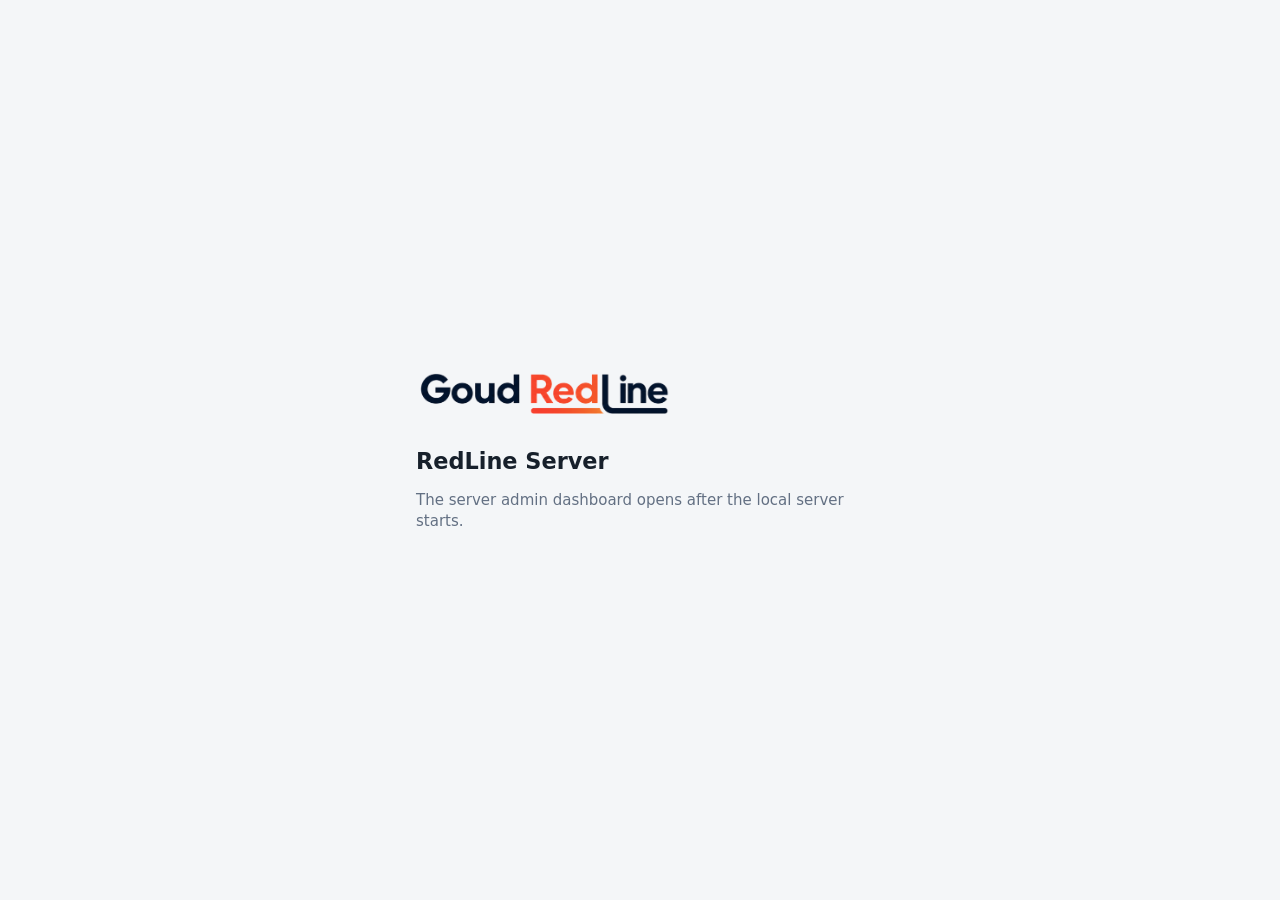
<file: server-app/tauri-assets/index.html>
<!doctype html>
<html lang="en">
  <head>
    <meta charset="utf-8" />
    <meta name="viewport" content="width=device-width, initial-scale=1" />
    <title>RedLine Server</title>
    <style>
      :root {
        color-scheme: light;
        --font-ui: Inter, ui-sans-serif, system-ui, -apple-system, BlinkMacSystemFont, "Segoe UI", sans-serif;
        --bg: #f4f6f8;
        --ink: #17202b;
        --muted: #637083;
      }
      * {
        box-sizing: border-box;
      }
      body {
        margin: 0;
        min-height: 100vh;
        display: grid;
        place-items: center;
        background: var(--bg);
        color: var(--ink);
        font: 15px/1.45 var(--font-ui);
      }
      main {
        width: min(100%, 32rem);
        padding: 2rem;
      }
      img {
        width: min(260px, 75vw);
        height: auto;
        margin-bottom: 0.75rem;
      }
      h1 {
        margin: 0 0 0.75rem;
        font-size: 1.4rem;
      }
      p {
        margin: 0;
        color: var(--muted);
      }
    </style>
  </head>
  <body>
    <main>
      <img src="branding/redline-logo.png" alt="RedLine" />
      <h1>RedLine Server</h1>
      <p>The server admin dashboard opens after the local server starts.</p>
    </main>
  </body>
</html>
</file>
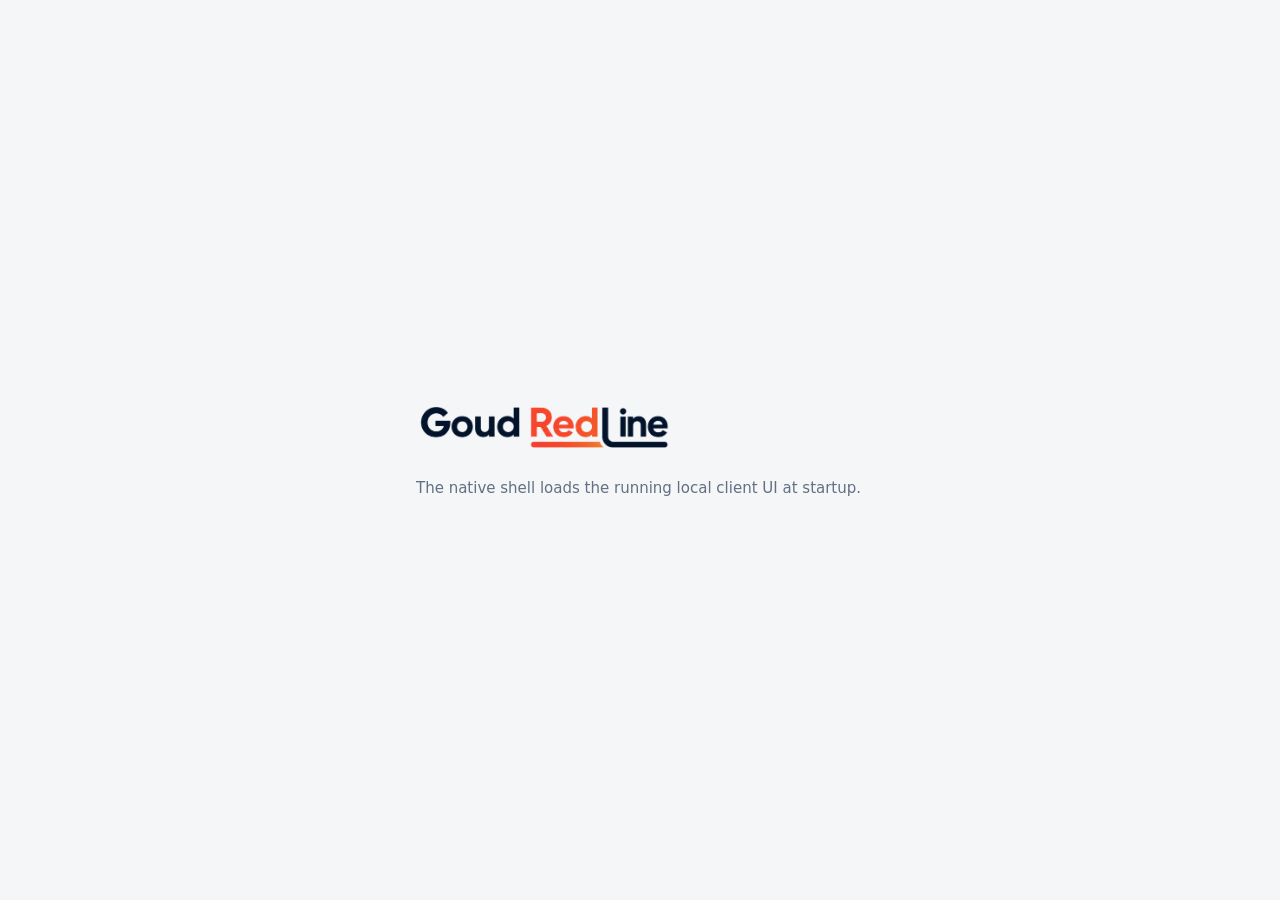
<file: clients/app/tauri-assets/index.html>
<!doctype html>
<html lang="en">
  <head>
    <meta charset="utf-8" />
    <meta name="viewport" content="width=device-width, initial-scale=1" />
    <title>RedLine</title>
    <style>
      :root {
        color-scheme: light;
        --font-ui: Inter, ui-sans-serif, system-ui, -apple-system, BlinkMacSystemFont, "Segoe UI", sans-serif;
        --bg: #f4f6f8;
        --ink: #17202b;
        --muted: #637083;
      }
      * {
        box-sizing: border-box;
      }
      body {
        margin: 0;
        min-height: 100vh;
        display: grid;
        place-items: center;
        background: var(--bg);
        color: var(--ink);
        font: 15px/1.45 var(--font-ui);
      }
      main {
        width: min(100%, 32rem);
        padding: 2rem;
      }
      img {
        width: min(260px, 75vw);
        height: auto;
        margin-bottom: 0.75rem;
      }
      p {
        margin: 0;
        color: var(--muted);
      }
    </style>
  </head>
  <body>
    <main>
      <img src="branding/redline-logo.png" alt="RedLine" />
      <p>The native shell loads the running local client UI at startup.</p>
    </main>
  </body>
</html>
</file>
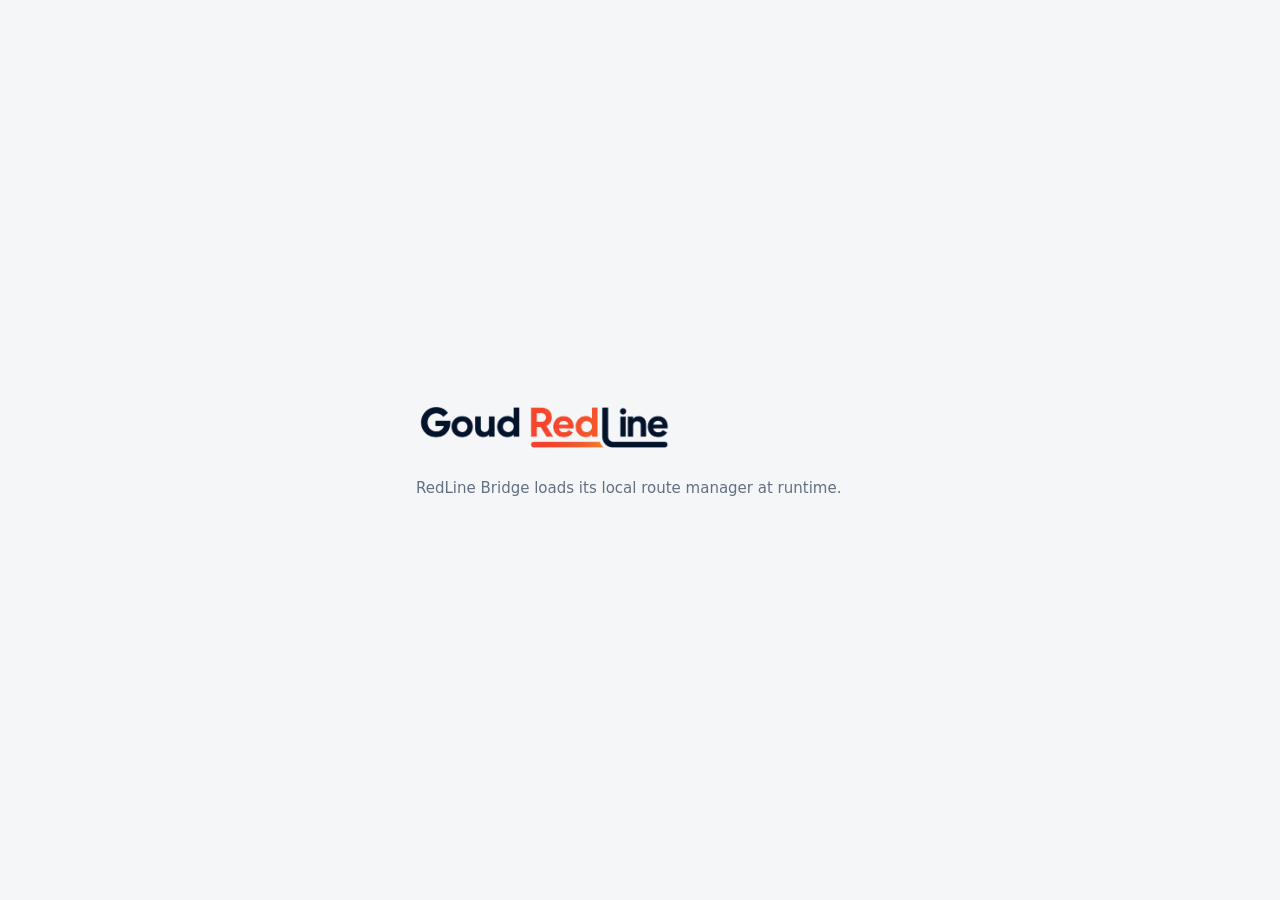
<file: clients/bridge-app/tauri-assets/index.html>
<!doctype html>
<html lang="en">
  <head>
    <meta charset="utf-8" />
    <meta name="viewport" content="width=device-width, initial-scale=1" />
    <title>RedLine Bridge</title>
    <style>
      :root {
        color-scheme: light;
        --font-ui: Inter, ui-sans-serif, system-ui, -apple-system, BlinkMacSystemFont, "Segoe UI", sans-serif;
        --bg: #f4f6f8;
        --ink: #17202b;
        --muted: #637083;
      }
      * {
        box-sizing: border-box;
      }
      body {
        margin: 0;
        min-height: 100vh;
        display: grid;
        place-items: center;
        background: var(--bg);
        color: var(--ink);
        font: 15px/1.45 var(--font-ui);
      }
      main {
        width: min(100%, 32rem);
        padding: 2rem;
      }
      img {
        width: min(260px, 75vw);
        height: auto;
        margin-bottom: 0.75rem;
      }
      p {
        margin: 0;
        color: var(--muted);
      }
    </style>
  </head>
  <body>
    <main>
      <img src="branding/redline-logo.png" alt="RedLine" />
      <p>RedLine Bridge loads its local route manager at runtime.</p>
    </main>
  </body>
</html>
</file>
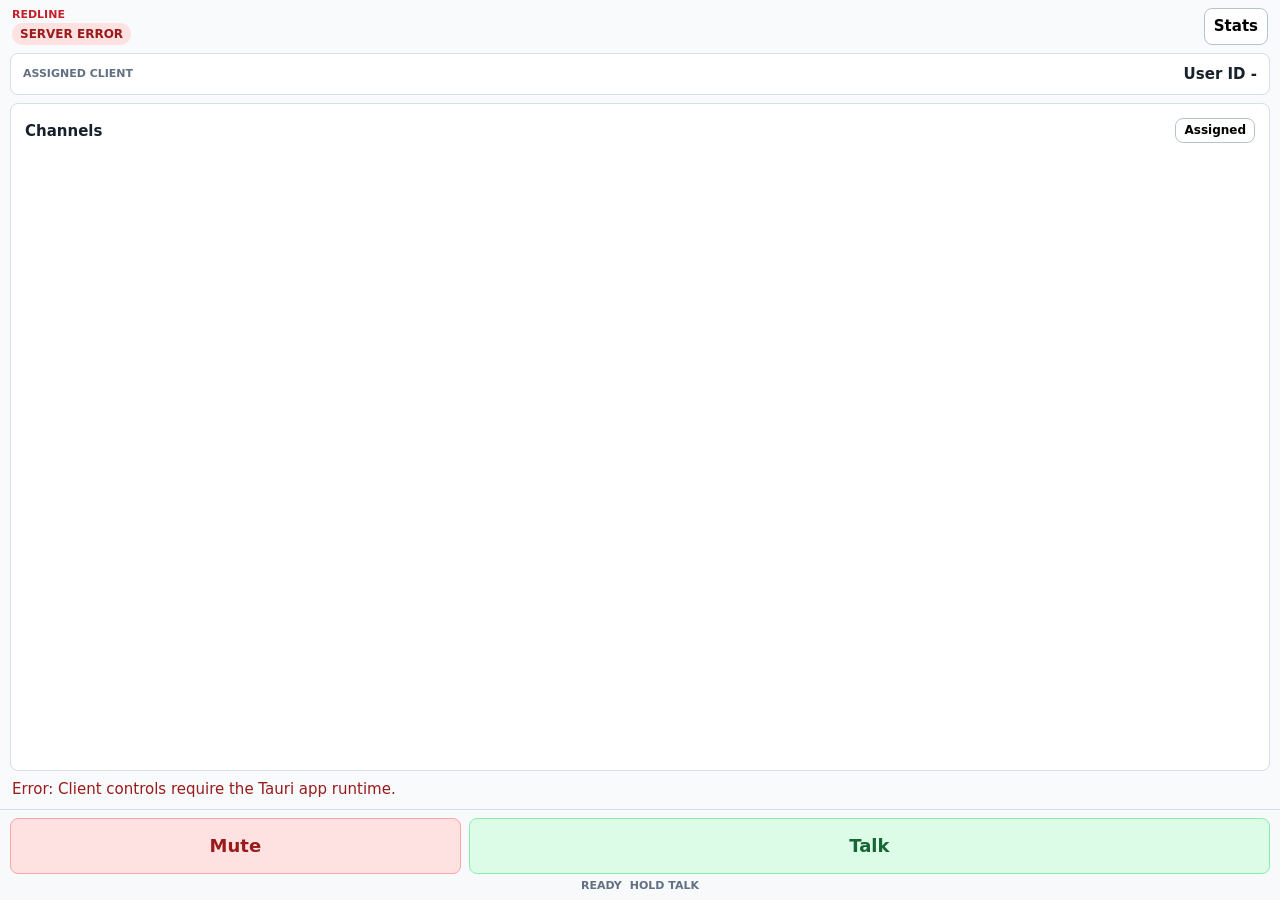
<file: clients/app/tauri-assets/client-controls.html>
<!doctype html>
<html lang="en">
  <head>
    <meta charset="utf-8" />
    <meta name="viewport" content="width=device-width, initial-scale=1, viewport-fit=cover" />
    <title>RedLine Operator Console</title>
    <script>
      try {
        const params = new URLSearchParams(window.location.search);
        if (params.get("mobile") === "1" || sessionStorage.getItem("intercom-mobile-shell") === "1") {
          document.documentElement.classList.add("mobile-shell-controls");
        }
      } catch (_) {}
    </script>
    <link rel="stylesheet" href="client-controls.css" />
  </head>
  <body>
    <div id="tally-halo" class="tally-halo" aria-hidden="true"></div>
    <main class="phone-shell operator-console">
      <header class="topbar">
        <div class="client-heading">
          <span class="eyebrow">RedLine</span>
          <h1 id="client-title" hidden>Client</h1>
          <div class="status-line">
            <span id="status-tag" class="tag offline">connecting</span>
          </div>
        </div>
        <nav class="top-actions" aria-label="Console actions">
          <button id="stats-open" type="button">Stats</button>
          <button id="settings-open" type="button" hidden>Runtime</button>
          <button id="setup-open" type="button" hidden>Setup</button>
        </nav>
      </header>

      <section class="identity-card" aria-label="Assigned client">
        <span class="identity-label">Assigned Client</span>
        <strong id="identity-card-value" class="identity-value">User ID -</strong>
      </section>

      <section id="lockout-strip" class="event-strip warning-strip" hidden>
        <strong>Limited controls</strong>
        <span id="lockout-summary" class="muted"></span>
      </section>

      <section id="alerts-panel" class="event-strip alerts-panel" hidden>
        <div class="section-title">
          <h2>Active Alerts</h2>
          <span id="alerts-summary" class="muted"></span>
        </div>
        <div id="alerts" class="alert-list"></div>
      </section>

      <section id="cue-panel" class="event-strip cue-panel" hidden>
        <div class="section-title">
          <h2>IFB / Calls</h2>
          <span id="cue-summary" class="muted"></span>
        </div>
        <div id="cue-list" class="cue-list"></div>
      </section>

      <section class="channels-panel">
        <div class="section-title">
          <h2>Channels</h2>
          <div class="channel-view-controls">
            <span id="route-summary" class="muted"></span>
            <button id="channel-view-toggle" class="compact-toggle" type="button" aria-pressed="false">Assigned</button>
          </div>
        </div>
        <div id="channel-list" class="channel-list"></div>
      </section>

      <p id="message" class="muted" role="status"></p>

      <div class="bottom-dock">
        <div id="bottom-special" class="bottom-special" hidden>
          <div class="section-title dock-title">
            <h2>Server Buttons</h2>
            <span id="button-summary" class="muted"></span>
          </div>
          <div id="buttons" class="special-buttons"></div>
        </div>
        <div class="bottom-controls">
          <button id="mute" class="control-button mute-button" type="button">Mute</button>
          <button id="talk" class="control-button talk-button-main" type="button">Talk</button>
        </div>
        <div class="dock-status">
          <span id="operator-state">Ready</span>
          <span id="connection-label">Hold Talk</span>
        </div>
      </div>

      <div id="stats-modal" class="modal" hidden>
        <div class="modal-panel" role="dialog" aria-modal="true" aria-labelledby="stats-title">
          <div class="modal-head">
            <h2 id="stats-title">Runtime Stats</h2>
            <button id="stats-close" type="button">Close</button>
          </div>
          <section class="stats-grid">
            <div><span>User</span><strong id="user"></strong></div>
            <div><span>Name</span><strong id="name-label"></strong></div>
            <div><span>Listen</span><strong id="listen-label"></strong></div>
            <div><span>TX</span><strong id="tx-label"></strong></div>
            <div><span>Playback</span><strong id="playback-label"></strong></div>
            <div><span>Drops</span><strong id="playback-drops-label"></strong></div>
            <div><span>Runtime</span><strong id="telemetry-runtime-label"></strong></div>
            <div><span>Audio</span><strong id="telemetry-audio-label"></strong></div>
            <div><span>Transport</span><strong id="telemetry-transport-label"></strong></div>
            <div><span>Codec</span><strong id="codec-label"></strong></div>
            <div><span>Supported</span><strong id="supported-label"></strong></div>
            <div><span>Buttons</span><strong id="active-buttons-label"></strong></div>
            <div><span>Direct Calls</span><strong id="active-calls-label"></strong></div>
            <div><span>Last Caller</span><strong id="last-caller-label"></strong></div>
            <div><span>Input Backend</span><strong id="input-backend-label"></strong></div>
            <div><span>Locked</span><strong id="lockout-label"></strong></div>
          </section>
          <p id="ifb"></p>
        </div>
      </div>

      <div id="settings-modal" class="modal" hidden>
        <div class="modal-panel" role="dialog" aria-modal="true" aria-labelledby="settings-title">
          <div class="modal-head">
            <h2 id="settings-title">Runtime Controls</h2>
            <button id="settings-close" type="button">Close</button>
          </div>
          <fieldset class="preference-panel">
            <legend>Channel View</legend>
            <label class="check"><input id="show-all-channels" type="checkbox" /> Show all server channels</label>
          </fieldset>
          <form id="settings-form">
            <fieldset data-requires-gain>
              <legend>Audio</legend>
              <label>Mic Gain <output id="mic-gain-value"></output><input id="mic-gain-input" type="range" min="0" max="2" step="0.05" /></label>
              <label>Speaker Gain <output id="speaker-gain-value"></output><input id="speaker-gain-input" type="range" min="0" max="2" step="0.05" /></label>
              <button id="save-gain" type="button">Apply Gain</button>
            </fieldset>

            <fieldset id="macos-mic-mode-row" hidden>
              <legend>macOS Input Mode</legend>
              <p class="muted" id="macos-mic-mode-label"></p>
              <button id="macos-mic-mode-open" type="button">Open System Microphone Modes</button>
            </fieldset>

            <details class="advanced-panel" open>
              <summary>Mode And Codec</summary>
              <fieldset>
                <label>Talk Mode<select id="talk-mode-input"><option value="muted">muted</option><option value="ptt">ptt</option><option value="open">open</option></select></label>
                <label>Codec<select id="codec-input"><option value="pcm16">PCM Low CPU</option><option value="pcm24">PCM Balanced</option><option value="pcm48">PCM High Quality</option><option value="opus">Opus</option></select></label>
                <label id="opus-profile-field">Opus Profile<select id="opus-profile-input"><option value="speech_16_low">Speech 16 Low</option><option value="speech_24_standard">Speech 24 Standard</option><option value="speech_48_high">Speech 48 High</option><option value="music_48">Music 48</option></select></label>
                <label class="check"><input id="priority-input" type="checkbox" /> Priority</label>
                <div class="segmented" id="codecs"></div>
              </fieldset>
            </details>

            <details class="advanced-panel">
              <summary>Routing</summary>
              <fieldset>
                <div class="inline-editor">
                  <label>Channel<input id="route-channel-input" type="number" min="0" max="65535" inputmode="numeric" placeholder="0" /></label>
                  <div class="inline-actions">
                    <button id="route-add-listen" type="button">Add Listen</button>
                    <button id="route-add-tx" type="button">Add TX</button>
                  </div>
                </div>
                <div id="route-editor" class="config-list"></div>
              </fieldset>
            </details>

            <details class="advanced-panel">
              <summary>Talker Gains</summary>
              <fieldset>
                <div class="inline-editor two">
                  <label>Talker ID<input id="talker-id-input" type="number" min="1" max="65535" inputmode="numeric" placeholder="12" /></label>
                  <label>Gain<input id="talker-gain-input" type="number" min="0" max="2" step="0.05" value="1" /></label>
                  <button id="talker-add" type="button">Add Gain</button>
                </div>
                <div id="talker-gain-editor" class="config-list"></div>
              </fieldset>
            </details>

            <details class="advanced-panel">
              <summary>IFB</summary>
              <fieldset>
                <label class="check"><input id="ifb-enabled" type="checkbox" /> Enabled</label>
                <div class="inline-editor">
                  <label>Channel<input id="ifb-channel-input" type="number" min="0" max="65535" inputmode="numeric" placeholder="9" /></label>
                  <div class="inline-actions">
                    <button id="ifb-add-program" type="button">Add Program</button>
                    <button id="ifb-add-interrupt" type="button">Add Interrupt</button>
                  </div>
                </div>
                <label>Duck Gain <output id="ifb-duck-gain-value"></output><input id="ifb-duck-gain" type="range" min="0" max="1" step="0.01" value="0.125" /></label>
                <div id="ifb-editor" class="config-list"></div>
              </fieldset>
            </details>

            <button id="save-config" class="save-button" type="button">Apply Runtime Controls</button>
          </form>
        </div>
      </div>

      <div id="channel-settings-modal" class="modal" hidden>
        <div class="modal-panel compact-modal" role="dialog" aria-modal="true" aria-labelledby="channel-settings-title">
          <div class="modal-head">
            <h2 id="channel-settings-title">Channel Settings</h2>
            <button id="channel-settings-close" type="button">Close</button>
          </div>
          <form id="channel-settings-form">
            <fieldset>
              <legend id="channel-settings-legend">Channel</legend>
              <label class="pill-toggle"><input id="channel-listen-toggle" type="checkbox" /> Listen to this channel</label>
              <label class="pill-toggle"><input id="channel-tx-toggle" type="checkbox" /> Talk on this channel</label>
              <label>Receive Gain<input id="channel-gain-input" type="number" min="0" max="2" step="0.05" inputmode="decimal" value="1" /></label>
            </fieldset>
            <div class="dialog-actions">
              <button id="channel-settings-remove" type="button">Remove</button>
              <button id="channel-settings-save" class="save-button" type="button">Apply Channel</button>
            </div>
          </form>
        </div>
      </div>
    </main>
    <script src="client-api.js"></script>
    <script src="client-controls.js"></script>
  </body>
</html>
</file>
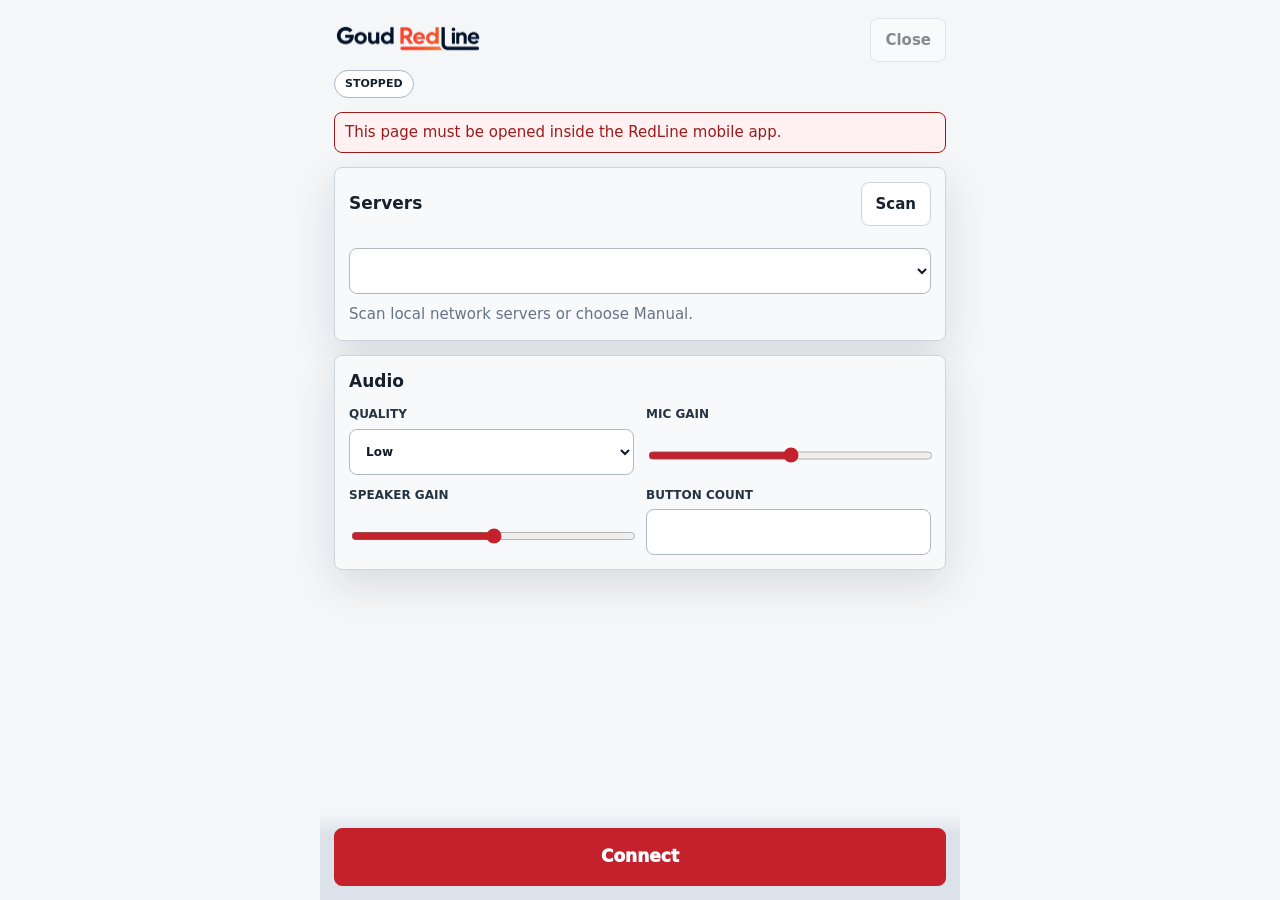
<file: clients/app/tauri-assets/mobile.html>
<!doctype html>
<html lang="en">
  <head>
    <meta charset="utf-8" />
    <meta name="viewport" content="width=device-width, initial-scale=1" />
    <title>RedLine Mobile</title>
    <link rel="stylesheet" href="mobile.css" />
  </head>
  <body>
    <main class="phone-shell">
      <header class="topbar">
        <div class="title-block">
          <div class="title-row">
            <img class="brand-logo" src="branding/redline-logo.png" alt="RedLine" />
            <button id="close-config" type="button" disabled>Close</button>
          </div>
          <span id="status" class="tag offline">stopped</span>
        </div>
      </header>
      <p id="message" class="hint top-message" aria-live="polite"></p>

      <section class="channels-panel server-panel">
        <div class="section-title">
          <h2>Servers</h2>
          <button id="scan-servers" type="button">Scan</button>
        </div>
        <div class="server-picker">
          <select id="server-picker" aria-label="Discovered or saved servers"></select>
        </div>
        <label id="manual-server-row" class="manual-server" hidden>
          Server Host
          <input id="server_host" autocomplete="off" inputmode="url" placeholder="192.168.1.10" />
        </label>
        <p id="server-list-status" class="hint">Scan local network servers or choose Manual.</p>
      </section>

      <section class="channels-panel">
        <div class="section-title">
          <h2>Audio</h2>
        </div>

        <form id="mobile-form" class="config-form">
          <label id="opus-profile-row">
            Quality
            <select id="opus_profile">
              <option value="speech_16_low">Low</option>
              <option value="speech_24_standard">Standard</option>
              <option value="speech_48_high">High</option>
              <option value="music_48">Music</option>
            </select>
          </label>
          <label>
            Mic Gain <output id="mic_gain_value"></output>
            <input id="mic_gain" type="range" min="0" max="2" step="0.05" />
          </label>
          <label>
            Speaker Gain <output id="speaker_gain_value"></output>
            <input id="speaker_gain" type="range" min="0" max="2" step="0.05" />
          </label>
          <label>
            Button Count
            <input id="button_count" type="number" min="0" max="24" step="1" inputmode="numeric" />
          </label>
        </form>
      </section>

      <div class="bottom-dock">
        <div class="bottom-controls">
          <button id="start" class="control-button talk-button-main" type="submit" form="mobile-form">Connect</button>
        </div>
      </div>
    </main>
    <script src="mobile.js"></script>
  </body>
</html>
</file>
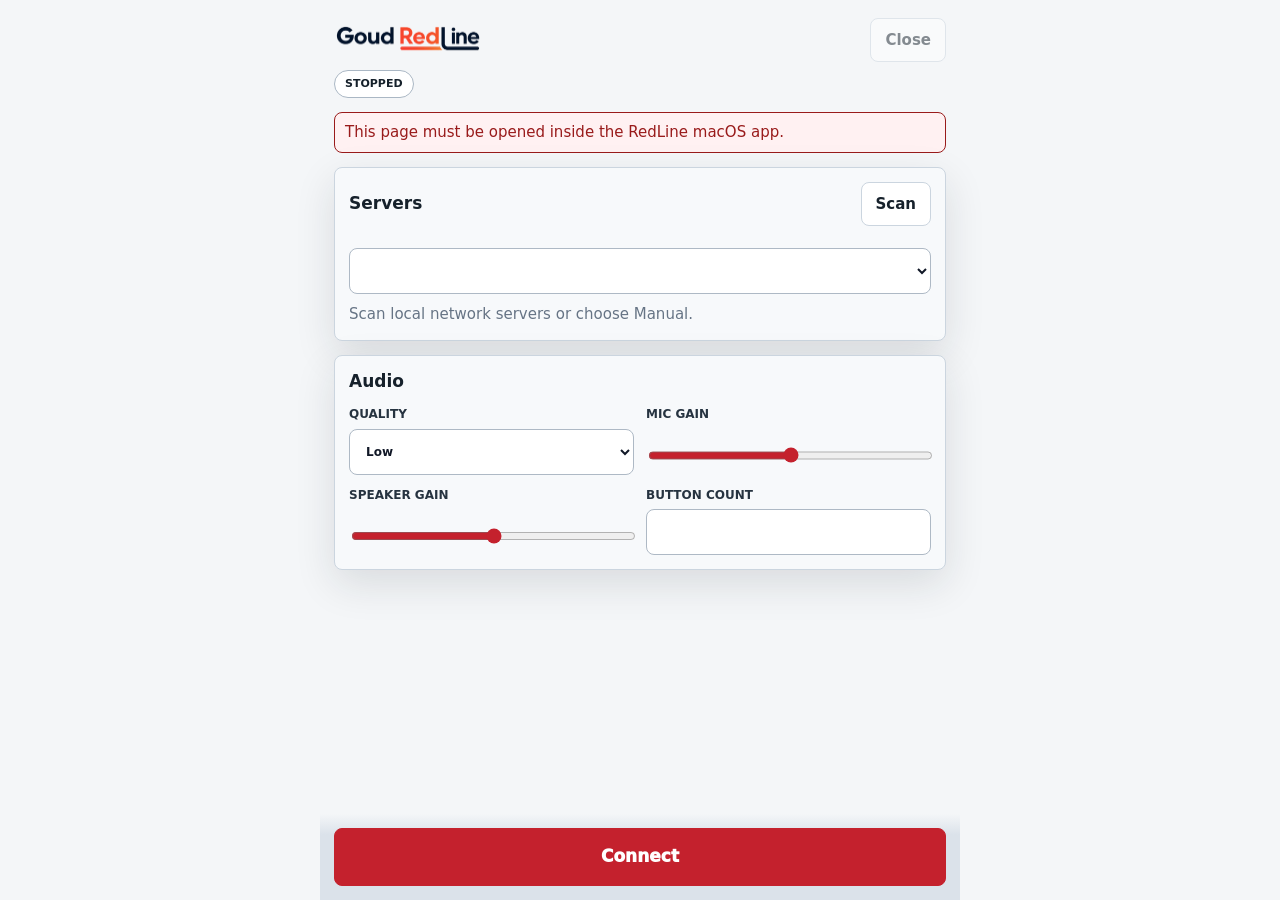
<file: clients/app/tauri-assets/settings.html>
<!doctype html>
<html lang="en">
  <head>
    <meta charset="utf-8" />
    <meta name="viewport" content="width=device-width, initial-scale=1" />
    <title>RedLine Setup</title>
    <link rel="stylesheet" href="mobile.css" />
  </head>
  <body>
    <main class="phone-shell">
      <header class="topbar">
        <div class="title-block">
          <div class="title-row">
            <img class="brand-logo" src="branding/redline-logo.png" alt="RedLine" />
            <button id="close-config" type="button" disabled>Close</button>
          </div>
          <span id="status" class="tag offline">stopped</span>
        </div>
      </header>
      <p id="message" class="hint top-message" aria-live="polite"></p>

      <section class="channels-panel server-panel">
        <div class="section-title">
          <h2>Servers</h2>
          <button id="scan-servers" type="button">Scan</button>
        </div>
        <div class="server-picker">
          <select id="server-picker" aria-label="Discovered or saved servers"></select>
        </div>
        <label id="manual-server-row" class="manual-server" hidden>
          Server Host
          <input id="server_host" autocomplete="off" inputmode="url" placeholder="192.168.1.10" />
        </label>
        <p id="server-list-status" class="hint">Scan local network servers or choose Manual.</p>
      </section>

      <section class="channels-panel">
        <div class="section-title">
          <h2>Audio</h2>
        </div>

        <form id="mobile-form" class="config-form">
          <label id="opus-profile-row">
            Quality
            <select id="opus_profile">
              <option value="speech_16_low">Low</option>
              <option value="speech_24_standard">Standard</option>
              <option value="speech_48_high">High</option>
              <option value="music_48">Music</option>
            </select>
          </label>
          <label>
            Mic Gain <output id="mic_gain_value"></output>
            <input id="mic_gain" type="range" min="0" max="2" step="0.05" />
          </label>
          <label>
            Speaker Gain <output id="speaker_gain_value"></output>
            <input id="speaker_gain" type="range" min="0" max="2" step="0.05" />
          </label>
          <label>
            Button Count
            <input id="button_count" type="number" min="0" max="24" step="1" inputmode="numeric" />
          </label>
        </form>
      </section>

      <div class="bottom-dock">
        <div class="bottom-controls">
          <button id="start" class="control-button talk-button-main" type="submit" form="mobile-form">Connect</button>
        </div>
      </div>
    </main>
    <script src="settings.js"></script>
  </body>
</html>
</file>
<file: clients/app/tauri-assets/client-controls.css>
* {
  box-sizing: border-box;
}

:root {
  color-scheme: light;
  --dock-height: 190px;
  --shell-x-pad: 10px;
  --shell-top-pad: 8px;
  --shell-gap: 8px;
  --panel-pad: 14px;
  --row-gap: 8px;
  --row-pad: 10px;
  --dock-pad-y: 8px;
  --control-height: 56px;
  --font-ui: Inter, ui-sans-serif, system-ui, -apple-system, BlinkMacSystemFont, "Segoe UI", sans-serif;
  --bg: #f4f6f8;
  --panel: #f8fafc;
  --surface: #ffffff;
  --ink: #17202b;
  --muted: #637083;
  --line: #d7dee7;
  --line-strong: #b8c3d0;
  --brand: #c4212d;
  --brand-dark: #7f1019;
  --brand-soft: #fff1f2;
  --danger: #991b1b;
  --danger-bg: #fee2e2;
  --talk: #166534;
  --talk-bg: #dcfce7;
  --listen: #075985;
  --listen-bg: #e0f2fe;
}

html {
  height: 100%;
  height: -webkit-fill-available;
  background: var(--bg);
  overflow: hidden;
}

body {
  margin: 0;
  width: 100%;
  height: 100%;
  min-height: 0;
  background: var(--bg);
  color: var(--ink);
  font: 15px/1.35 var(--font-ui);
  overflow: hidden;
  overscroll-behavior: none;
}

.tally-halo {
  position: fixed;
  z-index: 1000;
  pointer-events: none;
  inset: env(safe-area-inset-top) env(safe-area-inset-right) env(safe-area-inset-bottom) env(safe-area-inset-left);
  border: 0 solid transparent;
  box-shadow: none;
  transition: box-shadow 120ms ease, border-color 120ms ease;
}

.tally-halo.preview {
  border: 5px solid rgba(22, 163, 74, 0.85);
  box-shadow: inset 0 0 22px rgba(22, 163, 74, 0.38), 0 0 18px rgba(22, 163, 74, 0.22);
}

.tally-halo.live {
  border: 6px solid rgba(196, 33, 45, 0.95);
  box-shadow: inset 0 0 24px rgba(196, 33, 45, 0.45), 0 0 20px rgba(196, 33, 45, 0.28);
}

html.mobile-shell-controls,
html.mobile-shell-controls body {
  height: 100dvh;
  min-height: 100dvh;
  background: var(--panel);
}

html.mobile-shell-controls .phone-shell {
  height: 100dvh;
  min-height: 100dvh;
  max-height: 100dvh;
}

button,
input,
select {
  font: inherit;
}

button {
  border: 1px solid var(--line-strong);
  background: var(--surface);
  border-radius: 8px;
  padding: 10px 12px;
  cursor: pointer;
  font-weight: 800;
  touch-action: manipulation;
  -webkit-tap-highlight-color: transparent;
}

button:hover {
  background: #eef3f7;
}

button:disabled,
input:disabled,
select:disabled {
  opacity: 0.48;
  cursor: not-allowed;
  background: #eef2f6;
}

h1,
h2,
p {
  margin: 0;
}

.phone-shell {
  width: 100%;
  height: 100%;
  height: -webkit-fill-available;
  max-height: 100dvh;
  min-height: 0;
  margin: 0;
  background: var(--panel);
  padding: max(var(--shell-top-pad), env(safe-area-inset-top)) var(--shell-x-pad) 0;
  display: flex;
  flex-direction: column;
  gap: var(--shell-gap);
  overflow: hidden;
}

.topbar {
  display: flex;
  flex-wrap: nowrap;
  align-items: center;
  justify-content: space-between;
  gap: 8px;
  padding: 0 2px;
}

.client-heading {
  flex: 0 1 auto;
  min-width: 0;
}

.eyebrow {
  display: block;
  color: var(--brand);
  font-size: 11px;
  font-weight: 900;
  letter-spacing: 0;
  text-transform: uppercase;
}

h1 {
  margin-top: 2px;
  font-size: 24px;
  line-height: 1.08;
  overflow-wrap: anywhere;
}

h2 {
  font-size: 15px;
}

.status-line,
.top-actions,
.channel-tags {
  display: flex;
  align-items: center;
  gap: 7px;
}

.status-line,
.top-actions {
  flex-wrap: nowrap;
}

#status-tag {
  max-width: clamp(108px, 38vw, 176px);
  overflow: hidden;
  text-overflow: ellipsis;
  white-space: nowrap;
}

.top-actions {
  justify-content: flex-end;
  flex: 0 0 auto;
  max-width: 100%;
  gap: 6px;
}

.top-actions button {
  padding: 7px 9px;
  white-space: nowrap;
}

.section-title,
.modal-head {
  display: flex;
  align-items: center;
  justify-content: space-between;
  gap: 10px;
  margin-bottom: 10px;
}

.identity-card {
  display: flex;
  align-items: center;
  justify-content: space-between;
  gap: 10px;
  background: var(--surface);
  border: 1px solid var(--line);
  border-radius: 8px;
  padding: 10px 12px;
  margin-bottom: 0;
}

.identity-label {
  color: var(--muted);
  font-size: 11px;
  font-weight: 900;
  text-transform: uppercase;
  white-space: nowrap;
}

.identity-value {
  min-width: 0;
  font-size: 15px;
  overflow-wrap: anywhere;
  text-align: right;
}

.channel-view-controls {
  display: flex;
  align-items: center;
  justify-content: flex-end;
  gap: 7px;
  min-width: 0;
}

.compact-toggle {
  min-width: 68px;
  padding: 5px 8px;
  font-size: 12px;
  line-height: 1.1;
  white-space: nowrap;
}

.compact-toggle[aria-pressed="true"] {
  background: #e0f2fe;
  border-color: #7dd3fc;
  color: #075985;
}

.event-strip,
.channels-panel {
  background: var(--surface);
  border: 1px solid var(--line);
  border-radius: 8px;
  padding: var(--panel-pad);
  margin-bottom: 0;
}

.event-strip[hidden],
.warning-strip[hidden],
.bottom-special[hidden],
.modal[hidden] {
  display: none;
}

.warning-strip {
  display: grid;
  gap: 3px;
  background: #fff7ed;
  border-color: #fed7aa;
}

.alerts-panel {
  background: #fff7ed;
  border-color: #fed7aa;
}

.cue-panel {
  background: #eef8ff;
  border-color: #bae6fd;
}

.channel-list,
.alert-list,
.cue-list {
  display: grid;
  align-content: start;
  gap: var(--row-gap);
  min-height: 0;
  overflow: auto;
  -webkit-overflow-scrolling: touch;
}

.alert-list,
.cue-list {
  max-height: min(18svh, 150px);
}

.channels-panel {
  flex: 1 1 auto;
  min-height: 0;
  display: grid;
  grid-template-rows: auto 1fr;
  overflow: hidden;
}

.channel-row,
.alert-row,
.cue-row {
  display: grid;
  grid-template-columns: 1fr auto;
  gap: 10px;
  align-items: center;
  border: 1px solid #e4eaf0;
  border-radius: 8px;
  padding: var(--row-pad);
}

.channel-row {
  width: 100%;
  text-align: left;
  touch-action: manipulation;
}

.channel-row.expanded {
  border-color: #9cc4d8;
  background: #f8fcff;
}

.channel-foldout {
  display: grid;
  gap: 6px;
  border: 1px solid #e4eaf0;
  border-radius: 8px;
  padding: 8px;
  background: #fbfdff;
}

.member-row {
  display: flex;
  align-items: center;
  justify-content: space-between;
  gap: 10px;
}

.member-name,
.channel-name {
  font-weight: 900;
}

.alert-row {
  background: #fff;
  border-color: #fed7aa;
}

.cue-row {
  background: #fff;
  border-color: #7dd3fc;
}

.tag {
  display: inline-flex;
  align-items: center;
  border-radius: 999px;
  padding: 3px 8px;
  background: #edf2f7;
  color: #465668;
  font-size: 12px;
  font-weight: 900;
  text-transform: uppercase;
}

.tag.listen {
  background: var(--listen-bg);
  color: var(--listen);
}

.tag.connected {
  background: #ecfdf5;
  color: var(--talk);
}

.tag.warning {
  background: #fff7ed;
  color: #c2410c;
}

.tag.icon-tag {
  justify-content: center;
  width: 30px;
  height: 26px;
  padding: 0;
}

.tag.icon-tag svg {
  width: 17px;
  height: 17px;
  fill: none;
  stroke: currentColor;
  stroke-width: 2;
  stroke-linecap: round;
  stroke-linejoin: round;
}

.tag.tx {
  background: #f0fdf4;
  color: var(--talk);
}

.tag.tx.talking {
  background: var(--danger-bg);
  color: var(--danger);
}

.tag.talk {
  background: var(--talk-bg);
  color: var(--talk);
}

.tag.offline {
  background: #f1f5f9;
  color: #64748b;
}

.tag.error {
  background: var(--danger-bg);
  color: var(--danger);
}

.bottom-dock {
  position: static;
  width: auto;
  display: grid;
  gap: var(--shell-gap);
  background: rgba(247, 249, 251, 0.98);
  border-top: 1px solid var(--line);
  margin: 0 calc(var(--shell-x-pad) * -1);
  padding: var(--dock-pad-y) var(--shell-x-pad);
  flex: 0 0 auto;
}

.dock-title {
  margin: 0 0 7px;
}

.special-buttons {
  display: grid;
  grid-template-columns: repeat(auto-fit, minmax(88px, 1fr));
  gap: 8px;
  max-height: min(28svh, 160px);
  overflow: auto;
  padding: 1px;
  -webkit-overflow-scrolling: touch;
}

.button-card {
  display: grid;
  gap: 5px;
  min-width: 0;
}

.special-talk {
  width: 100%;
  min-height: clamp(44px, 9svh, 62px);
  background: var(--button-bg, #eef6ff);
  border-color: var(--button-border, #8eb5d1);
  color: var(--button-ink, #12344d);
  font-size: clamp(13px, 3.5vw, 18px);
  font-weight: 900;
  overflow-wrap: anywhere;
  touch-action: none;
  user-select: none;
  -webkit-touch-callout: none;
  -webkit-user-select: none;
}

.special-talk.active {
  filter: saturate(1.12) brightness(0.94);
  box-shadow: 0 0 0 3px rgba(23, 33, 43, 0.16);
}

.button-meta {
  color: var(--muted);
  font-size: 12px;
  overflow-wrap: anywhere;
}

.special-buttons[data-count="7"] .button-meta,
.special-buttons[data-count="8"] .button-meta,
.special-buttons[data-count="9"] .button-meta,
.special-buttons[data-count="10"] .button-meta,
.special-buttons[data-count="11"] .button-meta,
.special-buttons[data-count="12"] .button-meta,
.special-buttons[data-count="13"] .button-meta,
.special-buttons[data-count="14"] .button-meta,
.special-buttons[data-count="15"] .button-meta,
.special-buttons[data-count="16"] .button-meta,
.special-buttons[data-count="17"] .button-meta,
.special-buttons[data-count="18"] .button-meta,
.special-buttons[data-count="19"] .button-meta,
.special-buttons[data-count="20"] .button-meta,
.special-buttons[data-count="21"] .button-meta,
.special-buttons[data-count="22"] .button-meta,
.special-buttons[data-count="23"] .button-meta,
.special-buttons[data-count="24"] .button-meta {
  display: none;
}

.bottom-controls {
  display: grid;
  grid-template-columns: minmax(88px, 0.72fr) minmax(150px, 1.28fr);
  gap: var(--shell-gap);
}

.dock-status {
  display: flex;
  justify-content: center;
  gap: 8px;
  margin-top: -2px;
  color: var(--muted);
  font-size: 11px;
  font-weight: 900;
  line-height: 1.1;
  text-transform: uppercase;
}

.control-button {
  min-height: var(--control-height);
  font-size: 18px;
  font-weight: 900;
  touch-action: none;
  user-select: none;
  -webkit-touch-callout: none;
  -webkit-user-select: none;
}

.mute-button {
  background: var(--danger-bg);
  border-color: #fca5a5;
  color: var(--danger);
}

.mute-button.active {
  background: #fecdd3;
}

.talk-button-main {
  background: var(--talk-bg);
  border-color: #86efac;
  color: var(--talk);
}

.talk-button-main.active {
  background: #bbf7d0;
  box-shadow: 0 0 0 3px rgba(34, 197, 94, 0.22);
}

#message {
  min-height: 22px;
  margin: 0 2px;
  overflow: hidden;
}

.muted {
  color: var(--muted);
}

.error {
  color: var(--danger);
}

.ok {
  color: var(--talk);
}

.modal {
  position: fixed;
  inset: 0;
  z-index: 10;
  display: flex;
  align-items: flex-end;
  justify-content: center;
  padding: 12px;
  background: rgba(15, 23, 42, 0.48);
}

.modal-panel {
  width: 100%;
  max-width: 440px;
  max-height: 88vh;
  overflow: auto;
  background: var(--surface);
  border: 1px solid #cbd5e1;
  border-radius: 8px;
  padding: 14px;
  box-shadow: 0 -16px 40px rgba(15, 23, 42, 0.22);
}

.compact-modal {
  max-width: 380px;
}

.stats-grid {
  display: grid;
  grid-template-columns: repeat(2, minmax(0, 1fr));
  gap: 8px;
  margin-bottom: 12px;
}

.stats-grid div {
  background: var(--surface);
  border: 1px solid var(--line);
  border-radius: 8px;
  padding: 10px;
}

.stats-grid span {
  display: block;
  color: var(--muted);
  font-size: 11px;
  font-weight: 900;
  text-transform: uppercase;
}

.stats-grid strong {
  display: block;
  overflow-wrap: anywhere;
}

form {
  display: grid;
  gap: 12px;
}

fieldset {
  display: grid;
  gap: 10px;
  border: 1px solid var(--line);
  border-radius: 8px;
  padding: 12px;
}

legend {
  padding: 0 4px;
  font-weight: 900;
}

.preference-panel {
  margin-bottom: 12px;
}

label {
  display: grid;
  gap: 5px;
  font-weight: 750;
}

.check {
  display: flex;
  align-items: center;
  gap: 8px;
}

.check input {
  width: auto;
}

input,
select {
  width: 100%;
  border: 1px solid #aeb9c5;
  border-radius: 8px;
  padding: 10px;
  background: var(--surface);
}

.advanced-panel {
  border: 1px solid var(--line);
  border-radius: 8px;
  background: #fbfdff;
}

.advanced-panel summary {
  cursor: pointer;
  padding: 12px;
  font-weight: 900;
}

.advanced-panel fieldset {
  border: 0;
  border-top: 1px solid var(--line);
  border-radius: 0;
}

.inline-editor {
  display: grid;
  grid-template-columns: 1fr;
  gap: 8px;
}

.inline-editor.two {
  grid-template-columns: 1fr 1fr;
}

.inline-editor.two button {
  grid-column: 1 / -1;
}

.inline-actions {
  display: grid;
  grid-template-columns: 1fr 1fr;
  gap: 8px;
}

.config-list {
  display: grid;
  gap: 8px;
}

.config-row {
  display: grid;
  gap: 8px;
  border: 1px solid #e4eaf0;
  border-radius: 8px;
  padding: 10px;
  background: #fbfdff;
}

.config-row-head {
  display: flex;
  align-items: center;
  justify-content: space-between;
  gap: 10px;
}

.config-title {
  font-weight: 900;
}

.config-controls {
  display: grid;
  grid-template-columns: 1fr 1fr;
  gap: 8px;
  align-items: end;
}

.pill-toggle {
  display: flex;
  align-items: center;
  gap: 7px;
  border: 1px solid var(--line);
  border-radius: 999px;
  padding: 7px 9px;
  background: var(--surface);
  font-weight: 800;
}

.pill-toggle input {
  width: auto;
}

.segmented {
  display: flex;
  flex-wrap: wrap;
  gap: 8px;
}

.segmented button.active {
  background: #d9f99d;
  border-color: #65a30d;
}

.save-button {
  min-height: 48px;
  background: var(--ink);
  border-color: var(--ink);
  color: #fff;
  font-weight: 900;
}

.dialog-actions {
  display: grid;
  grid-template-columns: minmax(88px, 0.72fr) minmax(150px, 1.28fr);
  gap: 8px;
}

@media (min-width: 760px) {
  .phone-shell {
    height: 100%;
    height: -webkit-fill-available;
    max-height: 100dvh;
  }

  .bottom-dock {
    border-radius: 0;
  }

  .modal {
    align-items: center;
  }
}

@media (max-width: 520px), (max-height: 860px) {
  :root.mobile-shell-controls {
    --shell-x-pad: 8px;
    --shell-top-pad: 4px;
    --shell-gap: 6px;
    --panel-pad: 10px;
    --row-gap: 6px;
    --row-pad: 10px;
    --dock-pad-y: 6px;
    --control-height: 64px;
  }

  .mobile-shell-controls h2 {
    font-size: 14px;
  }

  .mobile-shell-controls .top-actions {
    gap: 5px;
  }

  .mobile-shell-controls .top-actions button {
    padding: 8px 10px;
    font-size: 15px;
  }

  .mobile-shell-controls .identity-card {
    padding: 7px 10px;
  }

  .mobile-shell-controls .identity-label {
    font-size: 10px;
  }

  .mobile-shell-controls .identity-value {
    font-size: 14px;
  }

  .mobile-shell-controls .section-title,
  .mobile-shell-controls .modal-head {
    margin-bottom: 7px;
  }

  .mobile-shell-controls .tag {
    padding: 2px 7px;
    font-size: 11px;
  }

  .mobile-shell-controls .tag.icon-tag {
    width: 28px;
    height: 24px;
  }

  .mobile-shell-controls .special-buttons {
    grid-template-columns: repeat(auto-fit, minmax(74px, 1fr));
    gap: 6px;
    max-height: min(22svh, 136px);
  }

  .mobile-shell-controls .special-talk {
    min-height: 55px;
    padding: 9px 10px;
    font-size: 18px;
  }

  .mobile-shell-controls .compact-toggle,
  .mobile-shell-controls .channel-row {
    min-height: 42px;
  }

  .mobile-shell-controls .button-meta {
    display: none;
  }

  .mobile-shell-controls .control-button {
    font-size: 18px;
  }

  .mobile-shell-controls .bottom-dock {
    background: var(--panel);
    padding-bottom: var(--shell-x-pad);
  }

  .mobile-shell-controls .dock-status {
    display: none;
  }

  .mobile-shell-controls #message {
    min-height: 16px;
    font-size: 12px;
  }
}

@media (max-height: 760px) {
  :root.mobile-shell-controls {
    --shell-gap: 5px;
    --panel-pad: 8px;
    --row-pad: 9px;
    --dock-pad-y: 5px;
    --control-height: 56px;
  }

  .mobile-shell-controls .identity-card {
    padding-block: 6px;
  }

  .mobile-shell-controls .special-buttons {
    max-height: min(19svh, 112px);
  }

  .mobile-shell-controls .special-talk {
    min-height: 49px;
  }
}

@media (max-width: 900px) {
  .top-actions {
    width: auto;
    justify-content: flex-end;
  }

  .top-actions button {
    flex: 0 0 auto;
    min-width: 0;
    padding-inline: 8px;
  }
}

@media (max-width: 380px) {
  .top-actions {
    gap: 4px;
  }

  .top-actions button {
    padding: 6px 7px;
    font-size: 12px;
  }

  #status-tag {
    max-width: 126px;
  }
}
</file>
<file: clients/app/tauri-assets/mobile.css>
* {
  box-sizing: border-box;
}

:root {
  color-scheme: light;
  --font-ui: Inter, ui-sans-serif, system-ui, -apple-system, BlinkMacSystemFont, "Segoe UI", sans-serif;
  --ink: #16212b;
  --muted: #667485;
  --panel: #f7f9fb;
  --line: #cbd5df;
  --brand: #c4212d;
  --brand-dark: #7f1019;
  --ok: #166534;
  --warn: #b45309;
}

body {
  margin: 0;
  min-height: 100vh;
  min-height: 100svh;
  background: #f4f6f8;
  color: var(--ink);
  font: 15px/1.4 var(--font-ui);
}

button,
input,
select {
  font: inherit;
}

button {
  min-height: 44px;
  border: 1px solid var(--line);
  border-radius: 8px;
  background: #fff;
  color: var(--ink);
  padding: 10px 14px;
  font-weight: 800;
  cursor: pointer;
}

button:disabled {
  cursor: not-allowed;
  opacity: 0.5;
}

button:active:not(:disabled) {
  transform: translateY(1px);
}

.phone-shell {
  width: min(100%, 640px);
  min-height: 100vh;
  min-height: 100svh;
  margin: 0 auto;
  padding: 18px 14px 0;
  display: flex;
  flex-direction: column;
  gap: 14px;
}

.topbar {
  display: flex;
  align-items: flex-start;
  justify-content: space-between;
  gap: 12px;
}

.topbar h1,
.section-title h2 {
  margin: 0;
  letter-spacing: 0;
}

.topbar h1 {
  font-size: 24px;
  line-height: 1.1;
}

.title-block {
  width: 100%;
}

.title-row {
  display: flex;
  align-items: center;
  justify-content: space-between;
  gap: 12px;
}

.title-row button {
  flex: 0 0 auto;
}

.brand-logo {
  display: block;
  width: min(150px, 46vw);
  height: auto;
}

.section-title {
  display: flex;
  align-items: center;
  justify-content: space-between;
  gap: 10px;
  margin-bottom: 12px;
}

.section-title h2 {
  font-size: 17px;
}

.tag {
  display: inline-flex;
  align-items: center;
  min-height: 28px;
  margin-top: 8px;
  border: 1px solid #aab7c4;
  border-radius: 999px;
  background: #fff;
  padding: 5px 10px;
  font-size: 11px;
  font-weight: 900;
  text-transform: uppercase;
}

.tag.talk,
.hint.running {
  border-color: #86efac;
  color: var(--ok);
  background: #ecfdf3;
}

.tag.starting {
  border-color: #facc15;
  color: var(--warn);
  background: #fffbeb;
}

.tag.error,
.hint.error {
  border-color: #fecdd3;
  color: #991b1b;
  background: #fff1f2;
}

.channels-panel {
  border: 1px solid var(--line);
  border-radius: 8px;
  background: var(--panel);
  box-shadow: 0 14px 40px rgba(22, 33, 43, 0.12);
  padding: 14px;
}

.server-panel {
  display: grid;
  gap: 10px;
}

.server-picker {
  display: grid;
  grid-template-columns: minmax(0, 1fr);
  gap: 10px;
}

.manual-server[hidden] {
  display: none;
}

.config-form {
  display: grid;
  grid-template-columns: minmax(0, 1fr) minmax(0, 1fr);
  gap: 12px;
}

label {
  display: grid;
  gap: 6px;
  min-width: 0;
  color: #263340;
  font-size: 12px;
  font-weight: 900;
  text-transform: uppercase;
}

input,
select {
  width: 100%;
  min-height: 46px;
  border: 1px solid #aeb9c5;
  border-radius: 8px;
  background: #fff;
  color: #111827;
  padding: 11px 12px;
  text-transform: none;
}

input[type="range"] {
  min-height: 34px;
  padding: 0;
  accent-color: var(--brand);
}

output {
  color: var(--muted);
  font-size: 12px;
  font-weight: 900;
}

.hint {
  min-height: 22px;
  margin: 0;
  color: var(--muted);
}

.hint.running,
.hint.error {
  border: 1px solid;
  border-radius: 8px;
  padding: 9px 10px;
}

.bottom-dock {
  position: sticky;
  bottom: 0;
  margin: auto -14px 0;
  padding: 14px 14px calc(14px + env(safe-area-inset-bottom));
  background: linear-gradient(180deg, rgba(219, 226, 234, 0), #dbe2ea 24%);
}

.bottom-controls {
  display: grid;
  grid-template-columns: minmax(0, 1fr);
  gap: 10px;
}

.control-button {
  min-height: 58px;
  font-size: 17px;
  font-weight: 950;
}

.disconnect-button {
  border-color: #f1a7ad;
  color: var(--brand-dark);
  background: #fff;
}

.talk-button-main {
  border-color: var(--brand);
  color: #fff;
  background: var(--brand);
}

@media (max-width: 470px) {
  .phone-shell {
    padding-top: 14px;
  }

  .config-form,
  .bottom-controls {
    grid-template-columns: 1fr;
  }
}
</file>
